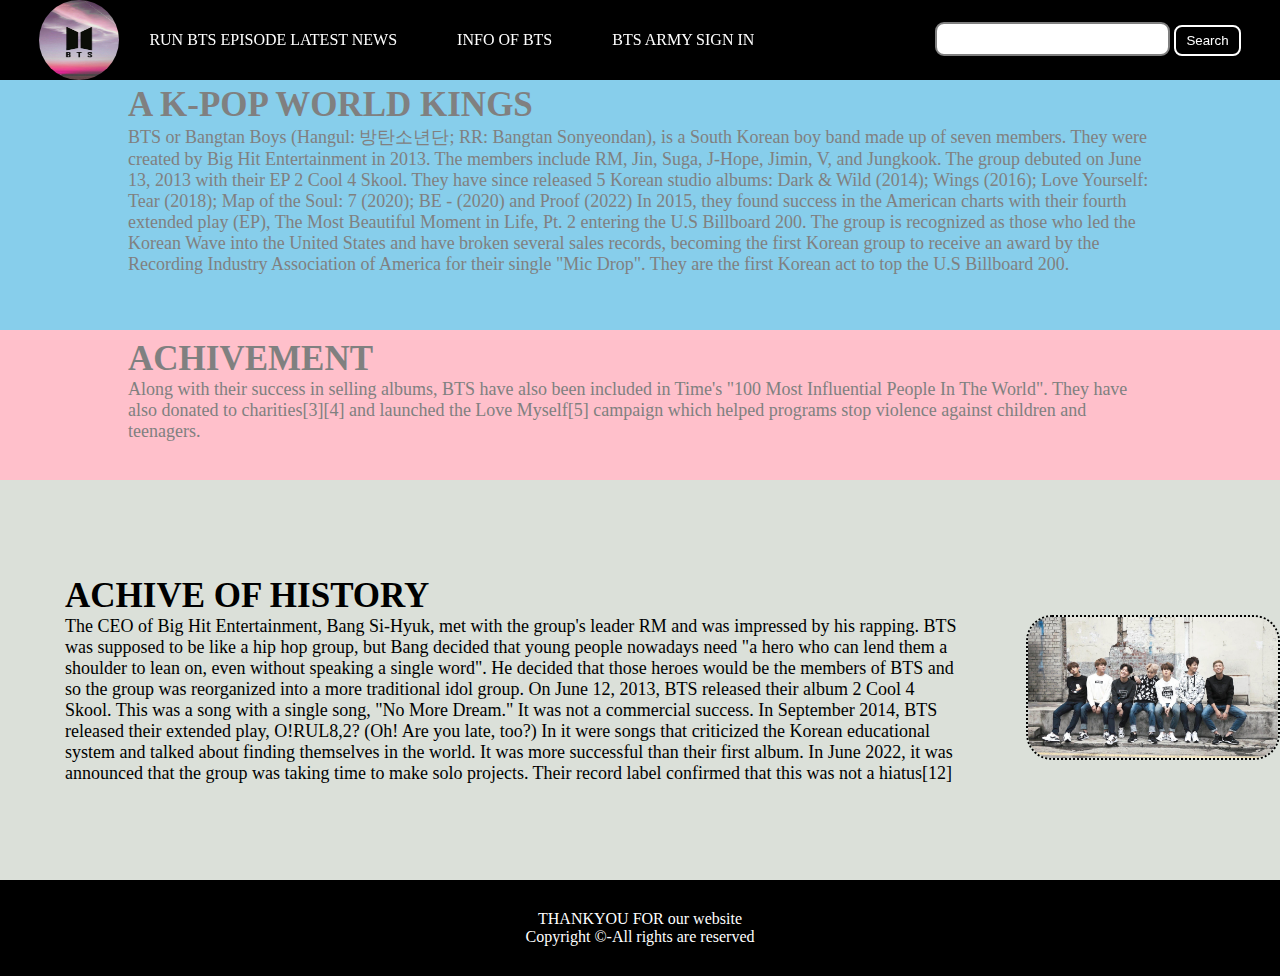
<file: index.html>
<!DOCTYPE html>

<html>

<head>
	<title>div com</title>

	<style>
		* {
			margin: 0;
			padding: 0;
		}

		.navbar {
			display: flex;
			align-items: center;
			justify-content: center;
			position: sticky;
			top: 0;
			cursor: pointer;
		}

		.background {
			background: black;
			background-blend-mode: darken;
			background-size: cover;
		}

		.nav-list {
			width: 70%;
			display: flex;
			align-items: center;
		}

		.logo {
			display: flex;
			justify-content: center;
			align-items: center;
		}

		.logo img {
			width: 80px;
			height:80px;
			border-radius: 70px;
		}

		.nav-list li {
			list-style: none;
			padding: 26px 30px;
		}

		.nav-list li a {
			text-decoration: none;
			color: white;
		}

		.nav-list li a:hover {
			color: grey;
		}

		.rightnav {
			width: 30%;
			text-align: right;
		}

		#search {
			padding: 5px;
			font-size: 17px;
			border: 2px solid grey;
			border-radius: 9px;
		}

		.firstsection {
			background-color:skyblue;
			height: 250px;
		}

		.secondsection {
			background-color:pink;
			height: 150px;
		}

		.box-main {
			display: flex;
			justify-content: center;
			align-items: center;
			color: grey;
			max-width: 80%;
			margin: auto;
			height: 80%;
		}

		.firsthalf {
			width: 100%;
			display: flex;
			flex-direction: column;
			justify-content: center;
		}

		.secondhalf {
			width: 30%;
		}

		.secondhalf img {
			width: 70%;
			border: 4px solid black;
			border-radius:100%;
			display: block;
			margin: auto;
		}

		.text-big {
			font-family: cursive;;
			font-weight: bold;
			font-size: 35px;
		}

		.text-small {
			font-size: 18px;
		}

		.btn {
			padding: 8px 20px;
			margin: 7px 0;
			border: 2px solid white;
			border-radius: 8px;
			background: none;
			color: white;
			cursor: pointer;
		}

		.btn-sm {
			padding: 6px 10px;
			vertical-align: middle;
		}

		.section {
		    background-color:#dbe0d9;
			height: 400px;
			display: flex;
			align-items: center;
			justify-content: center;
			max-width: 100%;
			margin: auto;
		}

		.section-Left {
			flex-direction: row-reverse;
		}

		.paras {
			padding: 0px 65px;
		}

		.thumbnail img {
			width: 250px;
			border: 2px solid black;
			border-radius: 26px;
			margin-top: 19px;
		}

		.center {
			text-align: center;
		}

		.text-footer {
			text-align: center;
			padding: 30px 0;
			font-family: cursive;
			display: flex;
			justify-content: center;
			color: white;
		}
	</style>
</head>

<body>
	<nav class="navbar background">
		<ul class="nav-list">
			<div class="logo">
				<img src= "bts.jpg">
			</div>
			<li><a href="">RUN BTS EPISODE LATEST NEWS</a></li>
			<li><a href="about.html">INFO OF BTS</a></li>
			<li><a href="contact.html">BTS ARMY SIGN IN</a></li>
		</ul>

		<div class="rightNav">
			<input type="text" name="search" id="search">
			<button class="btn btn-sm">Search</button>
		</div>
	</nav>

	<section class="firstsection">
		<div class="box-main">
			<div class="firstHalf">
				<h1 class="text-big" id="web">A K-POP WORLD KINGS</h1>
				<p class="text-small">
					BTS or Bangtan Boys (Hangul: 방탄소년단; RR: Bangtan Sonyeondan), is a South Korean boy band made up of seven members. They were created by Big Hit Entertainment in 2013. The members include RM, Jin, Suga, J-Hope, Jimin, V, and Jungkook. The group debuted on June 13, 2013 with their EP 2 Cool 4 Skool. They have since released 5 Korean studio albums: Dark & Wild (2014); Wings (2016); Love Yourself: Tear (2018); Map of the Soul: 7 (2020); BE - (2020) and Proof (2022)

In 2015, they found success in the American charts with their fourth extended play (EP), The Most Beautiful Moment in Life, Pt. 2 entering the U.S Billboard 200. The group is recognized as those who led the Korean Wave into the United States and have broken several sales records, becoming the first Korean group to receive an award by the Recording Industry Association of America for their single "Mic Drop". They are the first Korean act to top the U.S Billboard 200.
				</p>


			</div>
		</div>
	</section>

	<section class="secondsection">
		<div class="box-main">
			<div class="firstHalf">
				<h1 class="text-big" id="program">
					ACHIVEMENT
				</h1>
				<p class="text-small">
				Along with their success in selling albums, BTS have also been included in Time's "100 Most Influential People In The World". They have also donated to charities[3][4] and launched the Love Myself[5] campaign which helped programs stop violence against children and teenagers.
				</p>


			</div>
		</div>
	</section>

	<section class="section">
		<div class="paras">
			<h1 class="sectionTag text-big">ACHIVE  OF HISTORY</h1>

			<p class="sectionSubTag text-small">
			The CEO of Big Hit Entertainment, Bang Si-Hyuk, met with the group's leader RM and was impressed by his rapping. BTS was supposed to be like a hip hop group, but Bang decided that young people nowadays need "a hero who can lend them a shoulder to lean on, even without speaking a single word". He decided that those heroes would be the members of BTS and so the group was reorganized into a more traditional idol group.

On June 12, 2013, BTS released their album 2 Cool 4 Skool. This was a song with a single song, "No More Dream." It was not a commercial success.

In September 2014, BTS released their extended play, O!RUL8,2? (Oh! Are you late, too?) In it were songs that criticized the Korean educational system and talked about finding themselves in the world. It was more successful than their first album.

In June 2022, it was announced that the group was taking time to make solo projects. Their record label confirmed that this was not a hiatus[12]
				</p>


		</div>

		<div class="thumbnail" >
			<img src= "btspic.jpg" alt="laptop image" style="border-style:dotted">
		</div>
	</section>

	<footer class="background">
		<p class="text-footer">
		THANKYOU FOR our website<br>
		Copyright ©-All rights are reserved
		</p>


	</footer>
</body>

</html>
</file>
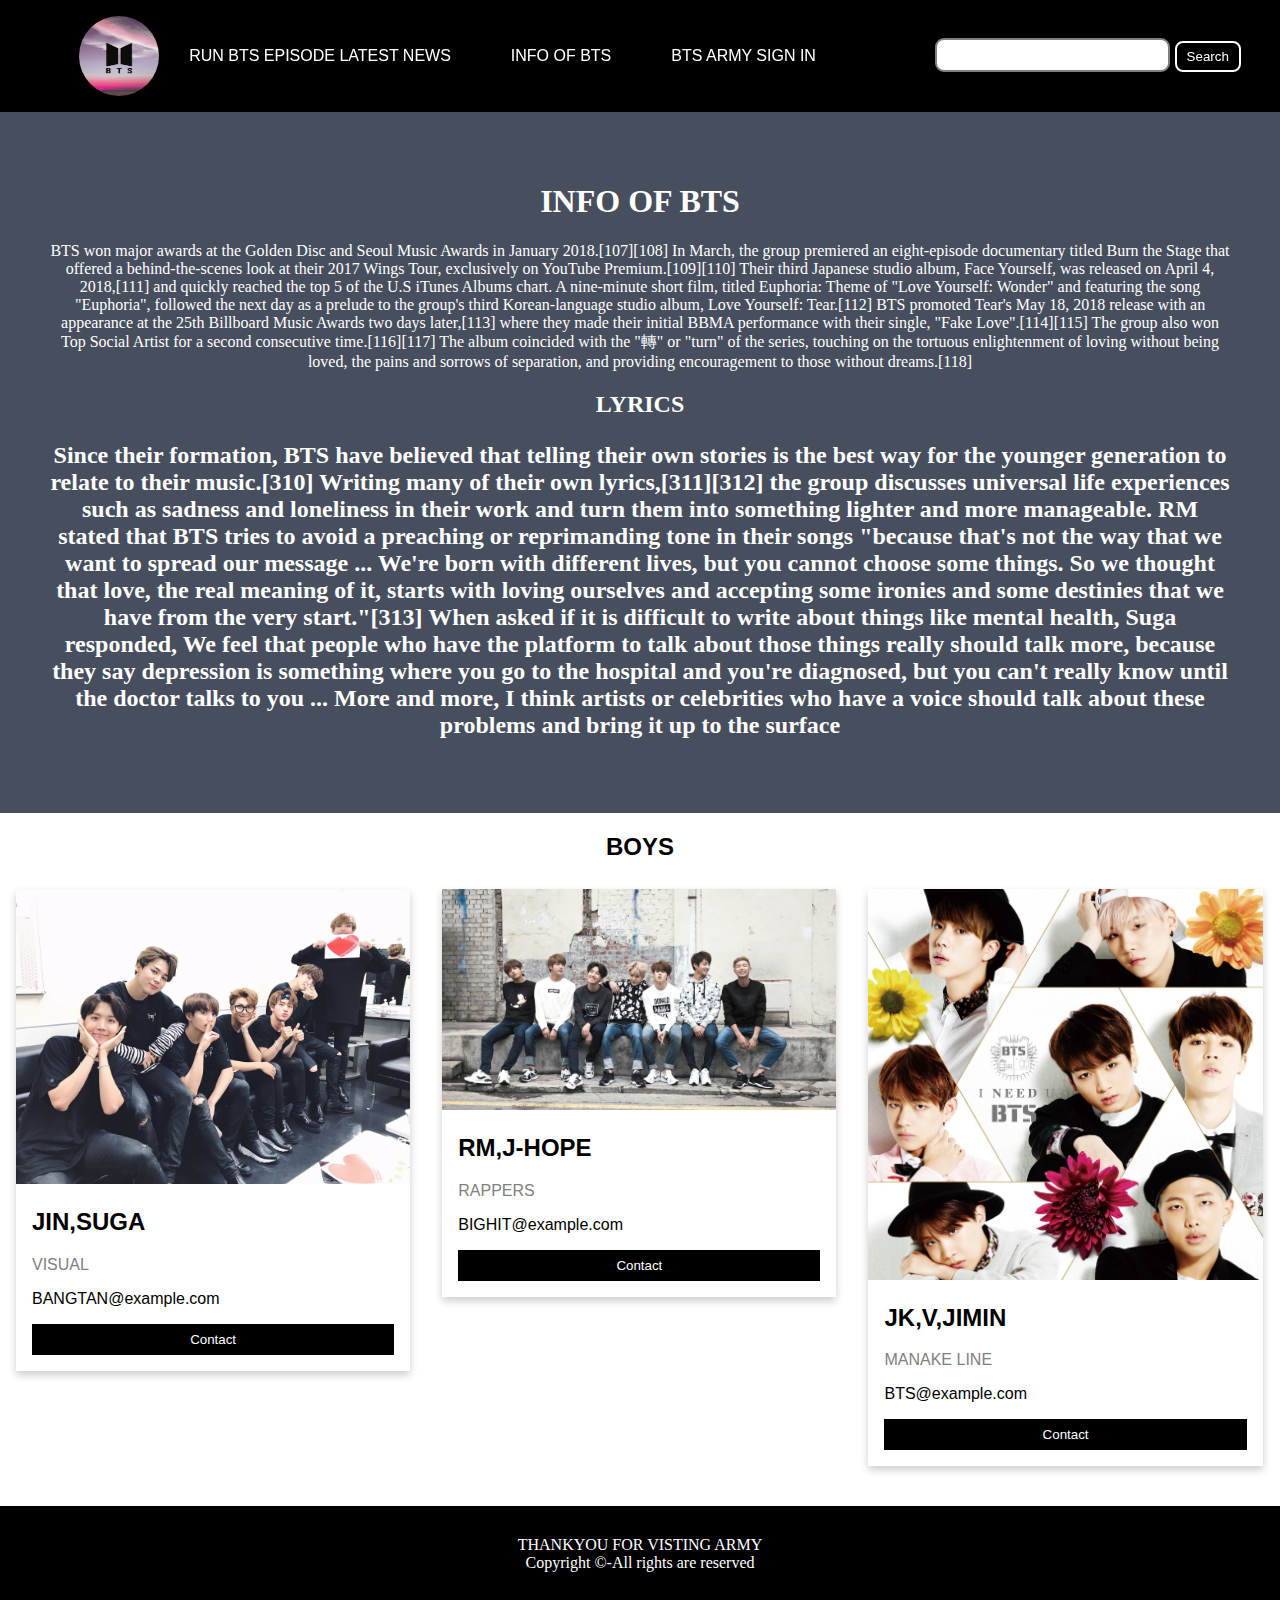
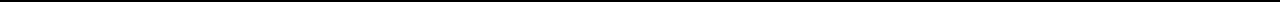
<file: about.html>
<!DOCTYPE html>
<html>
<head>

<style>
.navbar {
			display: flex;
			align-items: center;
			justify-content: center;
			position: sticky;
			top: 0;
			cursor: pointer;
		}

		.background {
			background: black;
			background-blend-mode: darken;
			background-size: cover;
		}

		.nav-list {
			width: 70%;
			display: flex;
			align-items: center;
		}

		.logo {
			display: flex;
			justify-content: center;
			align-items: center;
		}

		.logo img {
			width: 80px;
			height:80px;
			border-radius: 70px;
		}

		.nav-list li {
			list-style: none;
			padding: 26px 30px;
		}

		.nav-list li a {
			text-decoration: none;
			color: white;
		}

		.nav-list li a:hover {
			color: grey;
		}

		.rightnav {
			width: 30%;
			text-align: right;
		}

		#search {
			padding: 5px;
			font-size: 17px;
			border: 2px solid grey;
			border-radius: 9px;
		}

		.firstsection {
			background-color:skyblue;
			height: 250px;
		}

		.secondsection {
			background-color:pink;
			height: 150px;
		}

		.box-main {
			display: flex;
			justify-content: center;
			align-items: center;
			color: grey;
			max-width: 80%;
			margin: auto;
			height: 80%;
		}

		.firsthalf {
			width: 100%;
			display: flex;
			flex-direction: column;
			justify-content: center;
		}

		.secondhalf {
			width: 30%;
		}

		.secondhalf img {
			width: 70%;
			border: 4px solid black;
			border-radius:100%;
			display: block;
			margin: auto;
		}

		.text-big {
			font-family: cursive;;
			font-weight: bold;
			font-size: 35px;
		}

		.text-small {
			font-size: 18px;
		}

		.btn {
			padding: 8px 20px;
			margin: 7px 0;
			border: 2px solid white;
			border-radius: 8px;
			background: none;
			color: white;
			cursor: pointer;
		}

		.btn-sm {
			padding: 6px 10px;
			vertical-align: middle;
		}

		.section {
		    background-color:#dbe0d9;
			height: 400px;
			display: flex;
			align-items: center;
			justify-content: center;
			max-width: 100%;
			margin: auto;
		}

		.section-Left {
			flex-direction: row-reverse;
		}

		.paras {
			padding: 0px 65px;
		}

		.thumbnail img {
			width: 250px;
			border: 2px solid black;
			border-radius: 26px;
			margin-top: 19px;
		}

		.center {
			text-align: center;
		}

		.text-footer {
			text-align: center;
			padding: 30px 0;
			font-family: cursive;
			display: flex;
			justify-content: center;
			color: white;
		}
body {
  font-family: Arial, Helvetica, sans-serif;
  margin: 0;
}

html {
  box-sizing: border-box;
}

*, *:before, *:after {
  box-sizing: inherit;
}

.column {
  float: left;
  width: 33.3%;
  margin-bottom: 16px;
  padding: 0 8px;
}

.card {
  box-shadow: 0 4px 8px 0 rgba(0, 0, 0, 0.2);
  margin: 8px;
}

.about-section {
  padding: 50px;
  text-align: center;
  background-color: #474e5d;
  color: white;
}

.container {
  padding: 0 16px;
}

.container::after, .row::after {
  content: "";
  clear: both;
  display: table;
}

.title {
  color: grey;
   font-family: Arial, Helvetica, sans-serif;
}

.button {
  border: none;
  outline: 0;
  display: inline-block;
  padding: 8px;
  color: white;
  background-color: #000;
  text-align: center;
  cursor: pointer;
  width: 100%;
}

.button:hover {
  background-color: #555;
}

@media screen and (max-width: 650px) {
  .column {
    width: 100%;
    display: block;
  }
}
</style>
</head>
<body>
<nav class="navbar background">
		<ul class="nav-list">
			<div class="logo">
				<img src= "bts.jpg">
			</div>
			<li><a href="index.html">RUN BTS EPISODE LATEST NEWS</a></li>
			<li><a href="about.html">INFO OF BTS</a></li>
			<li><a href="contact.html">BTS ARMY SIGN IN</a></li>
		</ul>

		<div class="rightNav">
			<input type="text" name="search" id="search">
			<button class="btn btn-sm">Search</button>
		</div>
	</nav>

<div class="about-section" style="font-family: cursive;">
  <h1>INFO OF BTS</h1>
  <p>BTS won major awards at the Golden Disc and Seoul Music Awards in January 2018.[107][108] In March, the group premiered an eight-episode documentary titled Burn the Stage that offered a behind-the-scenes look at their 2017 Wings Tour, exclusively on YouTube Premium.[109][110] Their third Japanese studio album, Face Yourself, was released on April 4, 2018,[111] and quickly reached the top 5 of the U.S iTunes Albums chart. A nine-minute short film, titled Euphoria: Theme of "Love Yourself: Wonder" and featuring the song "Euphoria", followed the next day as a prelude to the group's third Korean-language studio album, Love Yourself: Tear.[112] BTS promoted Tear's May 18, 2018 release with an appearance at the 25th Billboard Music Awards two days later,[113] where they made their initial BBMA performance with their single, "Fake Love".[114][115] The group also won Top Social Artist for a second consecutive time.[116][117] The album coincided with the "轉" or "turn" of the series, touching on the tortuous enlightenment of loving without being loved, the pains and sorrows of separation, and providing encouragement to those without dreams.[118]	
  </p>
  <h2>LYRICS</p>
  <p>
  Since their formation, BTS have believed that telling their own stories is the best way for the younger generation to relate to their music.[310] Writing many of their own lyrics,[311][312] the group discusses universal life experiences such as sadness and loneliness in their work and turn them into something lighter and more manageable. RM stated that BTS tries to avoid a preaching or reprimanding tone in their songs "because that's not the way that we want to spread our message ... We're born with different lives, but you cannot choose some things. So we thought that love, the real meaning of it, starts with loving ourselves and accepting some ironies and some destinies that we have from the very start."[313] When asked if it is difficult to write about things like mental health, Suga responded,

We feel that people who have the platform to talk about those things really should talk more, because they say depression is something where you go to the hospital and you're diagnosed, but you can't really know until the doctor talks to you ... More and more, I think artists or celebrities who have a voice should talk about these problems and bring it up to the surface
  </p>
</div>

<h2 style="text-align:center">BOYS</h2>
<div class="row">
  <div class="column">
    <div class="card">
      <img src="BTS3.jpg" alt="Jane" style="width:100%">
      <div class="container">
        <h2>JIN,SUGA</h2>
        <p class="title" >VISUAL</p>
        <p>BANGTAN@example.com</p>
        <p><button class="button">Contact</button></p>
      </div>
    </div>
  </div>

  <div class="column">
    <div class="card">
      <img src="btspic.jpg" alt="Mike" style="width:100%">
      <div class="container">
        <h2>RM,J-HOPE</h2>
        <p class="title">RAPPERS</p>
        <p>BIGHIT@example.com</p>
        <p><button class="button">Contact</button></p>
      </div>
    </div>
  </div>
  
  <div class="column">
    <div class="card">
      <img src="BTS2.jpg" alt="John" style="width:100%">
      <div class="container">
        <h2>JK,V,JIMIN</h2>
        <p class="title">MANAKE LINE</p>
        
        <p>BTS@example.com</p>
        <p><button class="button">Contact</button></p>
      </div>
    </div>
  </div>
</div>
<footer class="background">
		<p class="text-footer">
		THANKYOU FOR VISTING ARMY<br>
		Copyright ©-All rights are reserved
		</p>


	</footer>

</body>
</html>
</file>
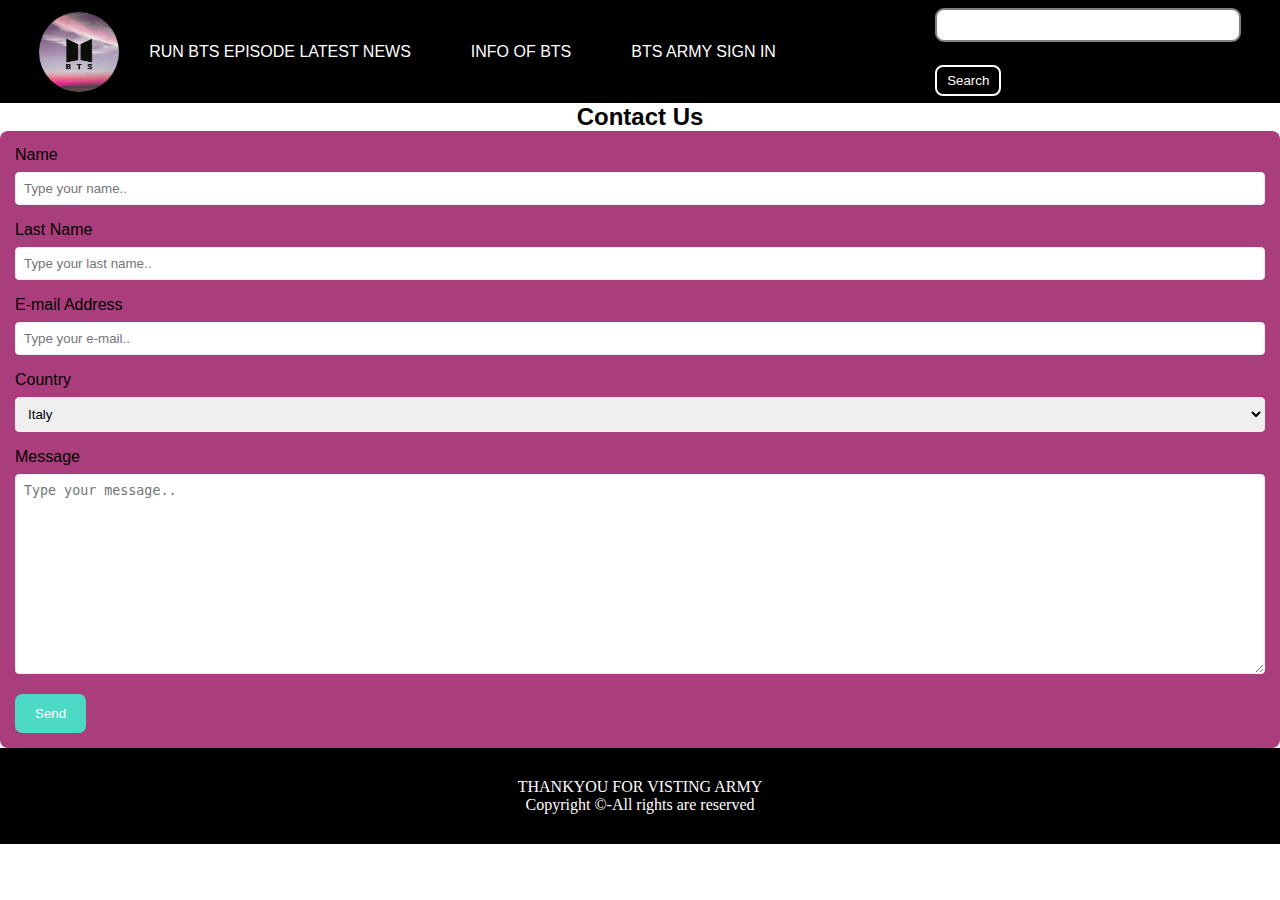
<file: contact.html>
<!DOCTYPE html>
<html>
  <head>
    <title>Title of the document</title>
    <style>
		* {
			margin: 0;
			padding: 0;
		}

		.navbar {
			display: flex;
			align-items: center;
			justify-content: center;
			position: sticky;
			top: 0;
			cursor: pointer;
			overflow-x:auto;
		}

		.background {
			background: black;
			background-blend-mode: darken;
			background-size: cover;
		}

		.nav-list {
			width: 70%;
			display: flex;
			align-items: center;
		}

		.logo {
			display: flex;
			justify-content: center;
			align-items: center;
		}

		.logo img {
			width: 80px;
			height:80px;
			border-radius: 70px;
		}

		.nav-list li {
			list-style: none;
			padding: 26px 30px;
		}

		.nav-list li a {
			text-decoration: none;
			color: white;
		}

		.nav-list li a:hover {
			color: grey;
		}

		.rightnav {
			width: 30%;
			text-align: right;
		}

		#search {
			padding: 5px;
			font-size: 17px;
			border: 2px solid grey;
			border-radius: 9px;
			overflow-x:auto;
		}
		.firsthalf {
			width: 100%;
			display: flex;
			flex-direction: column;
			justify-content: center;
		}

		.secondhalf {
			width: 30%;
		}

		.secondhalf img {
			width: 70%;
			border: 4px solid black;
			border-radius:100%;
			display: block;
			margin: auto;
		}

		.text-big {
			font-family: cursive;;
			font-weight: bold;
			font-size: 35px;
		}

		.text-small {
			font-size: 18px;
		}

		.btn {
			padding: 8px 20px;
			margin: 7px 0;
			border: 2px solid white;
			border-radius: 8px;
			background: none;
			color: white;
			cursor: pointer;
		}

		.btn-sm {
			padding: 6px 10px;
			vertical-align: middle;
		}

		.section {
		    background-color:#dbe0d9;
			height: 400px;
			display: flex;
			align-items: center;
			justify-content: center;
			max-width: 100%;
			margin: auto;
		}

		.section-Left {
			flex-direction: row-reverse;
		}

		.paras {
			padding: 0px 65px;
		}

		.thumbnail img {
			width: 250px;
			border: 2px solid black;
			border-radius: 26px;
			margin-top: 19px;
		}

		.center {
			text-align: center;
		}

		.text-footer {
			text-align: center;
			padding: 30px 0;
			font-family: cursive;
			display: flex;
			justify-content: center;
			color: white;
		}
      body {
        font-family: Arial, Helvetica, sans-serif;
      }
      * {
        box-sizing: border-box;
      }
      input[type=text],
      select,
      textarea {
        width: 100%;
        padding: 8px;
        border: 1px solid #eeeeee;
        border-radius: 4px;
        box-sizing: border-box;
        margin-top: 8px;
        margin-bottom: 16px;
        resize: vertical;
      }
      input[type=submit] {
        background-color: #4cd9c6;
        color: #ffffff;
        padding: 12px 20px;
        border: none;
        border-radius: 7px;
        cursor: pointer;
      }
      input[type=submit]:hover {
        background-color:pink;
      }
      .container {
        border-radius: 8px;
        background-color:#aa3d7b;
        padding: 15px;
      }
    </style>
  </head>
  <body>
  <nav class="navbar background" style="overflow-x: auto">
		<ul class="nav-list">
			<div class="logo">
				<img src= "bts.jpg">
			</div>
			<li><a href="index.html">RUN BTS EPISODE LATEST NEWS</a></li>
			<li><a href="about.html">INFO OF BTS</a></li>
			<li><a href="contact.html">BTS ARMY SIGN IN</a></li>
		</ul>

		<div class="rightNav"style="overflow-x: auto">
			<input type="text" name="search" id="search" align="left"> <button class="btn btn-sm" style="align:left">Search</button>
		</div>
	</nav>
    <center><h2>Contact Us</h2></center>
    <div class="container">
      <form action="/form/submit" method="POST">
        <label for="fname">Name</label>
        <input type="text" id="fname" name="name" placeholder="Type your name..">
        <label for="lname">Last Name</label>
        <input type="text" id="lname" name="surname" placeholder="Type your last name..">
        <label for="lname">E-mail Address</label>
        <input type="text" id="mail" name="e-mail" placeholder="Type your e-mail..">
        <label for="ci">Country</label>
        <select id="country" name="country">
          <option value="italy">Italy</option>
          <option value="spain">Spain</option>
          <option value="france">France</option>
        </select>
        <label for="message">Message</label>
        <textarea id="message" name="message" placeholder="Type your message.." style="height:200px"></textarea>
        <input type="submit" value="Send">
      </form>
    </div>
		<footer class="background">
		<p class="text-footer">
		THANKYOU FOR VISTING ARMY<br>
		Copyright ©-All rights are reserved
		</p>


	</footer>
  </body>
</html>
</file>
